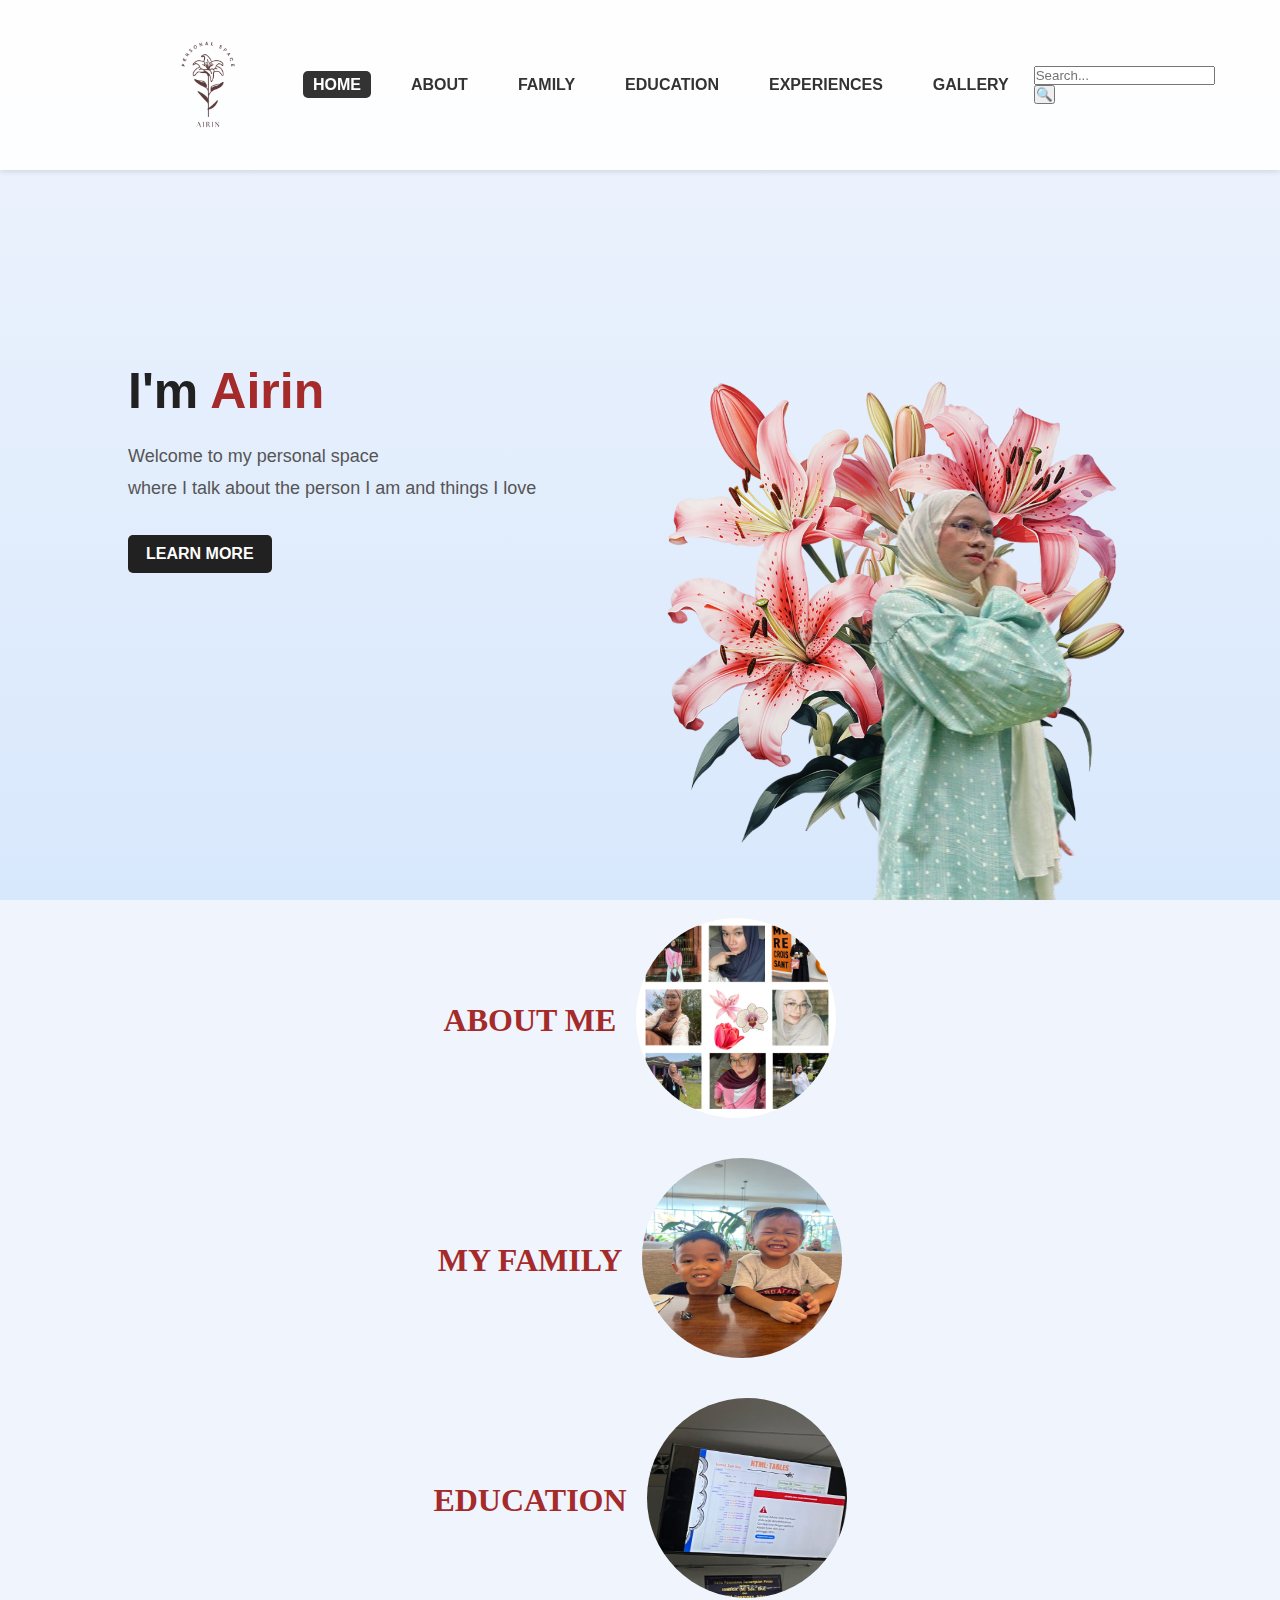
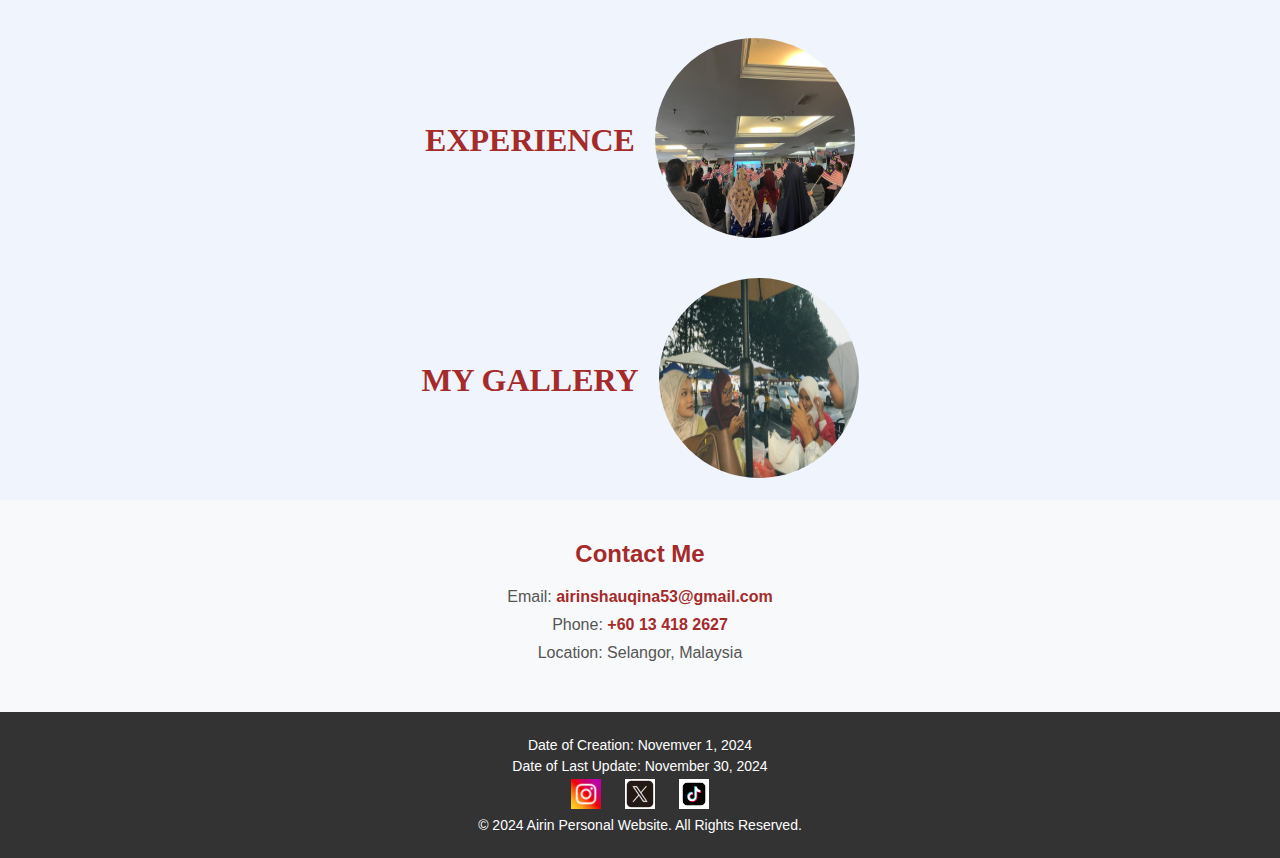
<file: index.html>
<!DOCTYPE html>
<html lang="en">
<head>
    <meta charset="UTF-8">
    <meta name="viewport" content="width=device-width, initial-scale=1.0">
    <title>Airin Personal Website</title>
    <style>
        * {
            margin: 0;
            padding: 0;
            font-family: sans-serif;
            box-sizing: border-box;
        }

        body {
            scroll-behavior: smooth; 
            background: #eff4fd;
        }

        .hero {
            position: relative;
            width: 100%;
            height: 100vh;
            background: linear-gradient(to bottom, #eff4fd, #d8e8fc);
        }

        nav {
            display: flex;
            align-items: center;
            justify-content: space-between;
            position: sticky; 
            top: 0;
            background: rgba(255, 255, 255, 0.9);
            box-shadow: 0 2px 5px rgba(0, 0, 0, 0.1);
            padding: 5px 10%;
            z-index: 1000;
        }

        nav img.logo {
            width: 160px;
        }

        nav ul {
            display: flex;
            list-style: none;
        }

        nav ul li {
            margin: 0 15px;
        }

        nav ul li a {
            text-decoration: none;
            color: #333;
            font-size: 16px;
            font-weight: bold;
            padding: 5px 10px;
            border-radius: 5px;
            transition: all 0.3s ease; 
        }

        nav ul li a:hover {
            background: brown;
            color: white;
        }

        nav ul li a.active {
            background: #333;
            color: white;
        }

        .detel {
            margin-left: 10%;
            margin-top: 15%;
        }

        .detel h1 {
            font-size: 50px;
            color: #212121;
            margin-bottom: 20px;
        }

        .detel span {
            color: brown;
        }

        .detel p {
            color: #555;
            line-height: 1.8em;
            font-size: 18px;
        }

        .detel a {
            background: #212121;
            padding: 10px 18px;
            text-decoration: none;
            font-weight: bold;
            color: white;
            display: inline-block;
            margin: 30px 0;
            border-radius: 5px;
            font-size: 16px;
            transition: background 0.3s ease;
        }

        .detel a:hover {
            background: brown;
        }

        .images {
            width: 45%;
            height: auto;
            position: absolute;
            bottom: 0;
            right: 100px;
        }

        .images img {
            max-width: 100%;
            position: absolute;
            left: 50%;
            bottom: 0;
            transform: translateX(-50%);
            transition: bottom 1s, left 1s;
        }

        .images:hover img.girl {
            left: 45%;
        }

        @media (max-width: 768px) {
            nav {
                padding: 10px 5%;
            }

            .detel {
                margin-left: 5%;
            }

            .detel h1 {
                font-size: 40px;
            }

            .images {
                width: 60%;
                right: 10px;
            }

.search-bar {
    display: flex;
    align-items: center;
    border: 1px solid #ccc;
    border-radius: 20px;
    padding: 5px 10px;
    background: white;
    transition: all 0.3s ease;
}

.search-bar input {
    border: none;
    outline: none;
    font-size: 16px;
    padding: 5px;
    margin-right: 5px;
    width: 150px;
    transition: width 0.3s ease;
}

.search-bar button {
    background: none;
    border: none;
    cursor: pointer;
    font-size: 16px;
}

.search-bar input:focus {
    width: 200px; 
}
        }

    </style>
</head>
<body>
    <div class="hero">
        <nav>
            <img src="image/logo.png" class="logo" alt="Logo">
            <ul>
        <li><a href="index.html" class="active">HOME</a></li>
        <li><a href="about.html">ABOUT</a></li>
        <li><a href="family.html">FAMILY</a></li>
        <li><a href="edu.html">EDUCATION</a></li>
        <li><a href="experience.html">EXPERIENCES</a></li>
        <li><a href="gallery.html">GALLERY</a></li>
            </ul>
 <form class="search-bar">
        <input type="text" placeholder="Search..." aria-label="Search">
        <button type="submit">🔍</button>
    </form>
        </nav>
        <div class="detel" id="home">
            <h1>I'm <span>Airin</span></h1>
            <p>Welcome to my personal space <br> where I talk about the person I am and things I love</p>
            <a href="file:///C:/Users/USER/Desktop/personal%20web/about.html">LEARN MORE</a>
        </div>
        <div class="images">
            <img src="image/flowerback.png" class="fav" alt="Background">
            <img src="image/gogirl.png" class="girl" alt="Girl Image">
        </div>
    </div>

    <br><div style="display: flex; align-items: center; justify-content: center; gap: 20px;">
    <h1 style="font-family: 'Times New Roman', serif; color:brown; margin: 0;">ABOUT ME</h1>
    <a href="about.html">
        <img src="image/airin.jpg" alt="mememe" style="width: 200px; height: 200px; border-radius: 50%;">
    </a>
</div></br>

<br><div style="display: flex; align-items: center; justify-content: center; gap: 20px;">
	<h1 style="font-family: 'Times New Roman', serif; color: brown; margin: 0;">MY FAMILY</h1>
	<a href="family.html">
        <img src="image/fambam.jpg" alt="bestduos" style="width: 200px; height: 200px; border-radius: 50%;">
    </a>
</div></br>

<br><div style="display: flex; align-items: center; justify-content: center; gap: 20px;">
	<h1 style="font-family: 'Times New Roman', serif; color: brown; margin: 0;">EDUCATION</h1>
	<a href="edu.html">
        <img src="image/edu.jpg" alt="kelas" style="width: 200px; height: 200px; border-radius: 50%;">
    </a>
</div></br>

<br><div style="display: flex; align-items: center; justify-content: center; gap: 20px;">
	<h1 style="font-family: 'Times New Roman', serif; color: brown; margin: 0;">EXPERIENCE</h1>
	<a href="experience.html">
        <img src="image/experience.jpg" alt="kijo" style="width: 200px; height: 200px; border-radius: 50%;">
    </a>
</div></br>

<br><div style="display: flex; align-items: center; justify-content: center; gap: 20px;">
	<h1 style="font-family: 'Times New Roman', serif; color: brown; margin: 0;">MY GALLERY</h1>
	<a href="gallery.html">
        <img src="image/bestie.jpg" alt="mybtch" style="width: 200px; height: 200px; border-radius: 50%;">
    </a>
</div></br>
</body>
</html>

<!DOCTYPE html>
<html lang="en">
<head>
    <meta charset="UTF-8">
    <meta name="viewport" content="width=device-width, initial-scale=1.0">
    <title>Airin Personal Website</title>
    <style>
        * {
            margin: 0;
            padding: 0;
            font-family: sans-serif;
            box-sizing: border-box;
        }

        body {
            scroll-behavior: smooth; 
            background: #eff4fd;
        }

        .hero {
            position: relative;
            width: 100%;
            height: 100vh;
            background: linear-gradient(to bottom, #eff4fd, #d8e8fc);
        }

        nav {
            display: flex;
            align-items: center;
            justify-content: space-between;
            position: sticky; 
            top: 0;
            background: rgba(255, 255, 255, 0.9);
            box-shadow: 0 2px 5px rgba(0, 0, 0, 0.1);
            padding: 5px 10%;
            z-index: 1000;
        }

        nav img.logo {
            width: 160px;
        }

        nav ul {
            display: flex;
            list-style: none;
        }

        nav ul li {
            margin: 0 15px;
        }

        nav ul li a {
            text-decoration: none;
            color: #333;
            font-size: 16px;
            font-weight: bold;
            padding: 5px 10px;
            border-radius: 5px;
            transition: all 0.3s ease; 
        }

        nav ul li a:hover {
            background: brown;
            color: white;
        }

        nav ul li a.active {
            background: #333;
            color: white;
        }

        footer {
            background: #333;
            color: white;
            text-align: center;
            padding: 20px 10px;
            font-size: 14px;
        }

        footer p {
            margin: 5px 0;
        }

        footer .social-icons a {
            margin: 0 10px;
            text-decoration: none;
        }

        footer .social-icons img {
            width: 30px;
            height: 30px;
            transition: transform 0.3s ease;
        }

        footer .social-icons img:hover {
            transform: scale(1.2); 
        }

        .contact {
            background: #f8f9fa;
            padding: 40px 20px;
            text-align: center;
        }

        .contact h2 {
            color: brown;
            font-size: 24px;
            margin-bottom: 20px;
        }

        .contact p {
            color: #555;
            font-size: 16px;
            margin-bottom: 10px;
        }

        .contact a {
            color: brown;
            text-decoration: none;
            font-weight: bold;
        }

        .contact a:hover {
            text-decoration: underline;
        }
    </style>
</head>
<body>
    <section class="contact">
        <h2>Contact Me</h2>
        <p>Email: <a href="mailto:.com">airinshauqina53@gmail.com</a></p>
        <p>Phone: <a href="tel:+60">+60 13 418 2627</a></p>
        <p>Location: Selangor, Malaysia</p>
    </section>

    <footer>
        <p>Date of Creation: Novemver 1, 2024</p>
        <p>Date of Last Update: November 30, 2024</p>
        <div class="social-icons">
            <a href="https://www.instagram.com/airinariffin/?hl=en" target="_blank">
                <img src="image/insta icon.jpg" alt="Instagram">
            </a>
            <a href="https://x.com/dissembledemure"_blank">
                <img src="image/twitter icon.jpg" alt="Twitter">
            </a>
            <a href="https://www.tiktok.com/en/" target="_blank">
                <img src="image/tiktok icon.jpg" alt="TikTok">
            </a>
        </div>
        <p>&copy; 2024 Airin Personal Website. All Rights Reserved.</p>
    </footer>
</body>
</html>
</file>
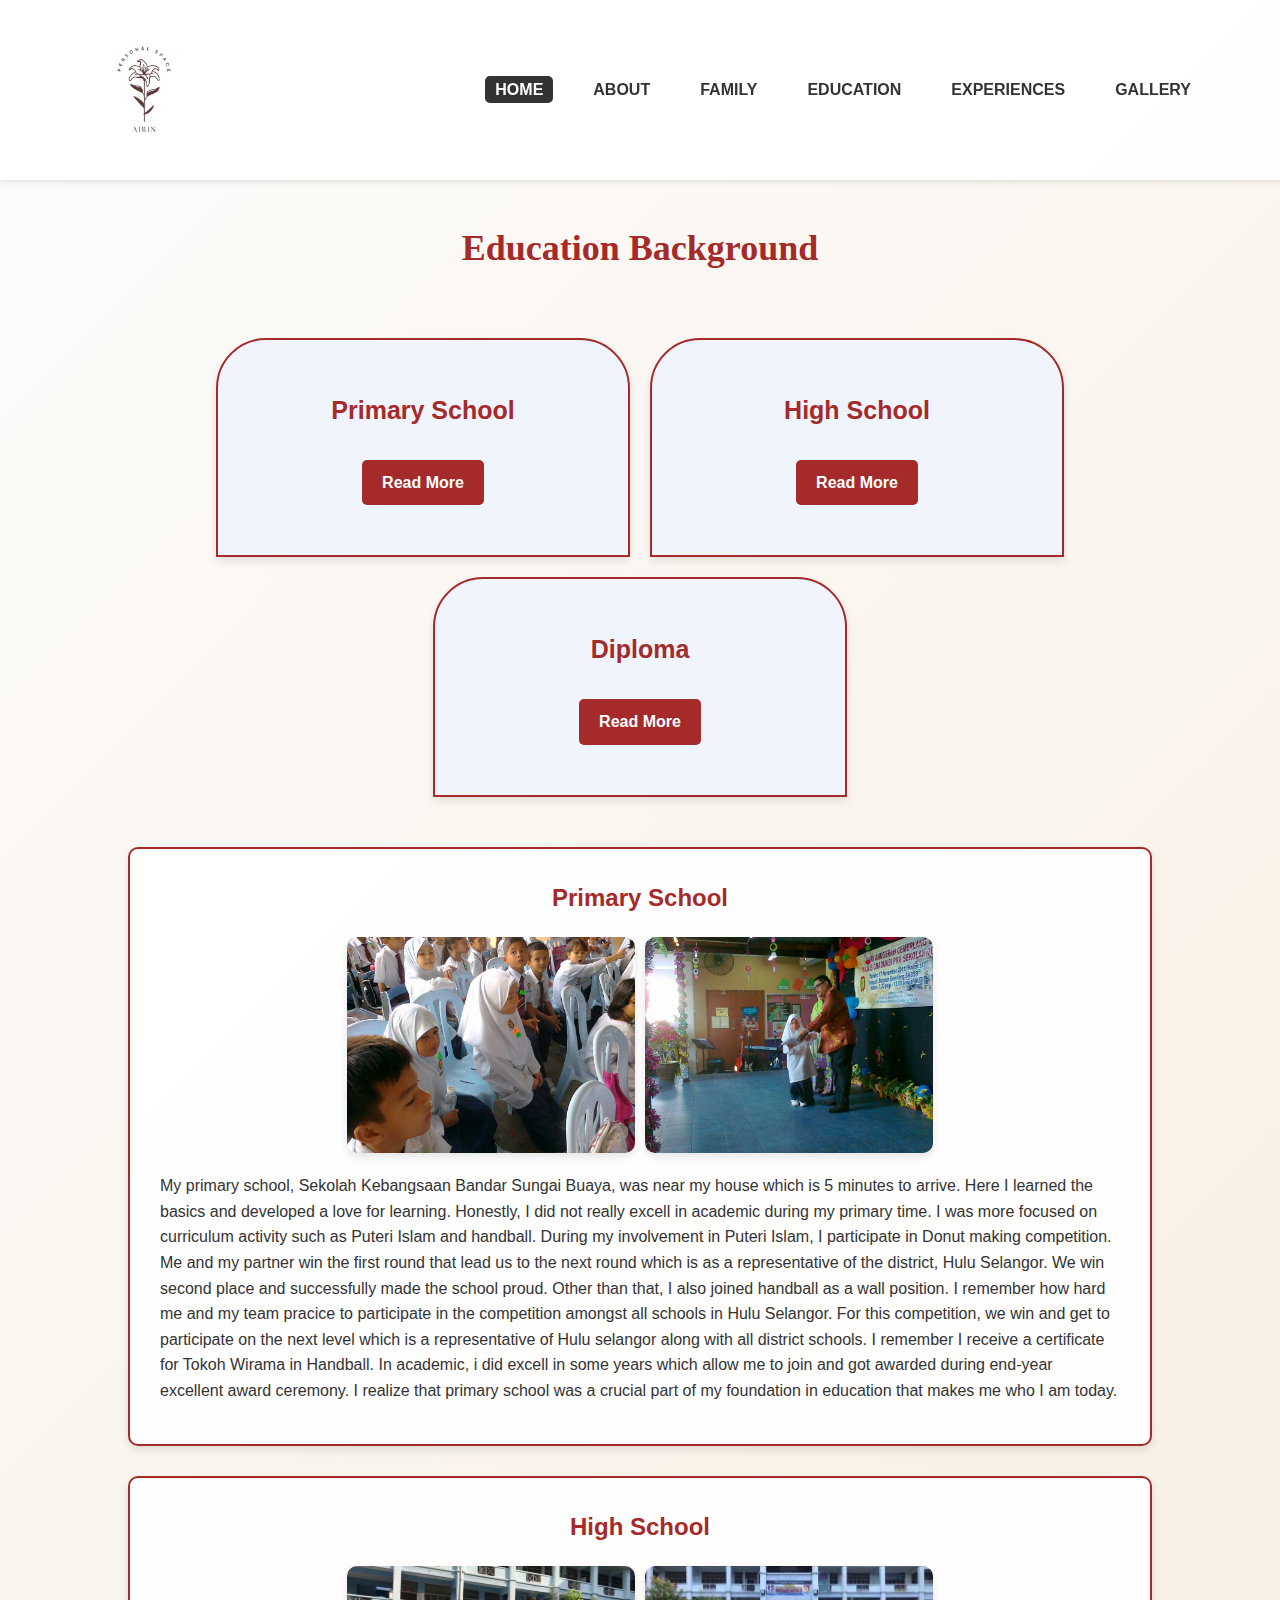
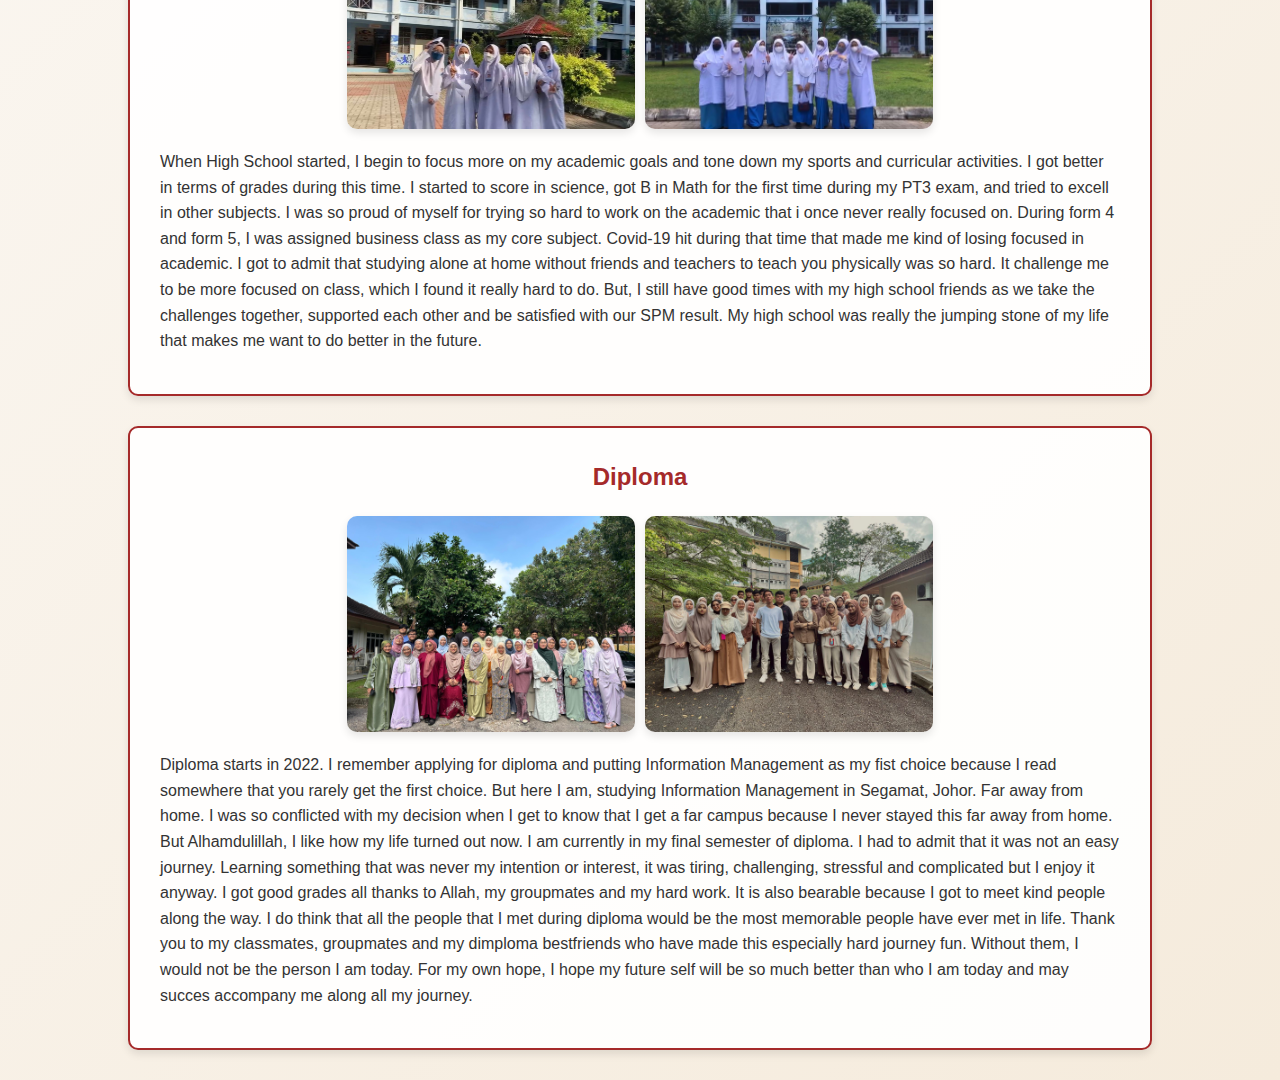
<file: edu.html>
<!DOCTYPE html>
<html lang="en">
<head>
    <meta charset="UTF-8">
    <meta name="viewport" content="width=device-width, initial-scale=1.0">
    <title>Education Background</title>
    <style>
        body, h1, h2, ul, li, p {
            margin: 0;
            padding: 0;
            font-family: Arial, sans-serif;
        }

        body {
            background: linear-gradient(135deg, #fdfcfb, #f5ebdc);
            line-height: 1.6;
            max-width: 100%;
            overflow-x: hidden;
        }

        nav {
            display: flex;
            align-items: center;
            justify-content: space-between;
            position: sticky;
            top: 0;
            background: rgba(255, 255, 255, 0.9);
            box-shadow: 0 2px 5px rgba(0, 0, 0, 0.1);
            padding: 10px 5%;
            z-index: 1000;
        }

        nav img.logo {
            width: 160px;
        }

        nav ul {
            display: flex;
            list-style: none;
        }

        nav ul li {
            margin: 0 15px;
        }

        nav ul li a {
            text-decoration: none;
            color: #333;
            font-size: 16px;
            font-weight: bold;
            padding: 5px 10px;
            border-radius: 5px;
            transition: all 0.3s ease;
        }

        nav ul li a:hover {
            background: brown;
            color: white;
        }

        nav ul li a.active {
            background: #333;
            color: white;
        }

        h1 {
            text-align: center;
            color: brown;
            margin: 40px 0;
            font-size: 36px;
            font-family: times new roman;
        }

        .education-nav {
            display: flex;
            justify-content: center;
            gap: 20px;
            flex-wrap: wrap;
            padding: 20px;
            margin-top: 30px;
            justify-content: center;
        }

        .nav-box {
            display: flex;
            align-items: center;
            justify-content: center;
            flex-direction: column;
            width: 25%;
            padding: 50px;
            background: #eff4fd;
            border: 2px solid brown;
            border-radius: 50px 50px 0 0;
            box-shadow: 0 4px 8px rgba(0, 0, 0, 0.1);
            text-align: center;
            transition: transform 0.3s, box-shadow 0.3s;
        }

        .nav-box h2 {
            color: brown;
            font-size: 25px;
            margin-bottom: 20px;
        }

        .nav-box:hover {
            transform: scale(1.05);
            box-shadow: 0 6px 12px rgba(0, 0, 0, 0.2);
        }

        .nav-box a {
            margin-top: 10px;
            text-decoration: none;
            color: white;
            background: brown;
            padding: 10px 20px;
            border-radius: 5px;
            font-weight: bold;
            transition: background 0.3s;
        }

        .nav-box a:hover {
            background: #333;
        }

        .content {
            padding: 30px;
            margin: 30px 10%;
            border: 2px solid brown;
            border-radius: 10px;
            background: rgba(255, 255, 255, 0.9);
            box-shadow: 0 4px 8px rgba(0, 0, 0, 0.1);
        }

        .content h2 {
            color: brown;
            text-align: center;
            margin-bottom: 20px;
        }

        .content p {
            color: #333;
            font-size: 16px;
            margin: 10px 0;
        }

        .content div {
            display: flex;
            gap: 10px;
            justify-content: center;
            margin-bottom: 20px;
            flex-wrap: wrap;
        }

        .content img {
            width: 30%;
            border-radius: 10px;
            box-shadow: 0 4px 8px rgba(0, 0, 0, 0.1);
        }

        @media (max-width: 768px) {
            .education-nav {
                flex-direction: column;
                align-items: center;
            }

            .nav-box {
                width: 80%;
                margin-bottom: 20px;
            }

            .content div img {
                width: 45%;
            }
        }
    </style>
</head>
<body>
    <nav>
        <img src="image/logo.png" class="logo" alt="Logo">
        <ul>
            <li><a href="index.html" class="active">HOME</a></li>
            <li><a href="about.html">ABOUT</a></li>
            <li><a href="family.html">FAMILY</a></li>
            <li><a href="edu.html">EDUCATION</a></li>
            <li><a href="experience.html">EXPERIENCES</a></li>
            <li><a href="gallery.html">GALLERY</a></li>
        </ul>
    </nav>


    <h1>Education Background</h1>

    <div class="education-nav">
        <div class="nav-box">
            <h2>Primary School</h2>
            <a href="#primary">Read More</a>
        </div>
        <div class="nav-box">
            <h2>High School</h2>
            <a href="#highschool">Read More</a>
        </div>
        <div class="nav-box">
            <h2>Diploma</h2>
            <a href="#diploma">Read More</a>
        </div>
    </div>

    <div class="content" id="primary">
        <h2>Primary School</h2>
        <div>
            <img src="image/ps1.jpg" alt="Primary School Image">
            <img src="image/ps2.jpg" alt="Primary School Image">
        </div>
     <p>My primary school, Sekolah Kebangsaan Bandar Sungai Buaya, was near my house which is 5 minutes to arrive.
	Here I learned the basics and developed a love for learning. Honestly, I did not really excell in academic
	during my primary time. I was more focused on curriculum activity such as Puteri Islam and handball. During
	my involvement in Puteri Islam, I participate in Donut making competition. Me and my partner win the first round
	that lead us to the next round which is as a representative of the district, Hulu Selangor. We win second place
	and successfully made the school proud. Other than that, I also joined handball as a wall position. I remember how
	hard me and my team pracice to participate in the competition amongst all schools in Hulu Selangor. For this competition,
	we win and get to participate on the next level which is a representative of Hulu selangor along with all district schools.
	I remember I receive a certificate for Tokoh Wirama in Handball. In academic, i did excell in some years which allow me to
	join and got awarded during end-year excellent award ceremony. I realize that primary school was a crucial part of my foundation
	in education that makes me who I am today.</p>
    </div>

    <div class="content" id="highschool">
        <h2>High School</h2>
        <div>
            <img src="image/hs1.jpg" alt="High School Image">
            <img src="image/hs2.jpg" alt="High School Image">
        </div>
      <p>When High School started, I begin to focus more on my academic goals and tone down my sports and curricular activities. I got better
	in terms of grades during this time. I started to score in science, got B in Math for the first time during my PT3 exam, and tried to 
	excell in other subjects. I was so proud of myself for trying so hard to work on the academic that i once never really focused on. During
	form 4 and form 5, I was assigned business class as my core subject. Covid-19 hit during that time that made me kind of losing focused in
	academic. I got to admit that studying alone at home without friends and teachers to teach you physically was so hard. It challenge me to
	be more focused on class, which I found it really hard to do. But, I still have good times with my high school friends as we take the challenges
	together, supported each other and be satisfied with our SPM result. My high school was really the jumping stone of my life that makes me want to
	do better in the future. 
	</p>
    </div>

    <div class="content" id="diploma">
        <h2>Diploma</h2>
        <div>
            <img src="image/dl1.jpg" alt="Diploma Image">
            <img src="image/dl2.jpg" alt="Diploma Image">
        </div>
        <p>Diploma starts in 2022. I remember applying for diploma and putting Information Management as my fist choice because I read somewhere that 
	you rarely get the first choice. But here I am, studying Information Management in Segamat, Johor. Far away from home. I was so conflicted with
	my decision when I get to know that I get a far campus because I never stayed this far away from home. But Alhamdulillah, I like how
	my life turned out now. I am currently in my final semester of diploma. I had to admit that it was not an easy journey. Learning something that
	was never my intention or interest, it was tiring, challenging, stressful and complicated but I enjoy it anyway. I got good grades
	all thanks to Allah, my groupmates and my hard work. It is also bearable because I got to meet kind people along the way. I do think that all the
	people that I met during diploma would be the most memorable people have ever met in life. Thank you to my classmates, groupmates and my dimploma bestfriends
	who have made this especially hard journey fun. Without them, I would not be the person I am today. For my own hope, I hope my future self will be so much
	better than who I am today and may succes accompany me along all my journey.</p>
    </div>
</body>
</html>
</file>
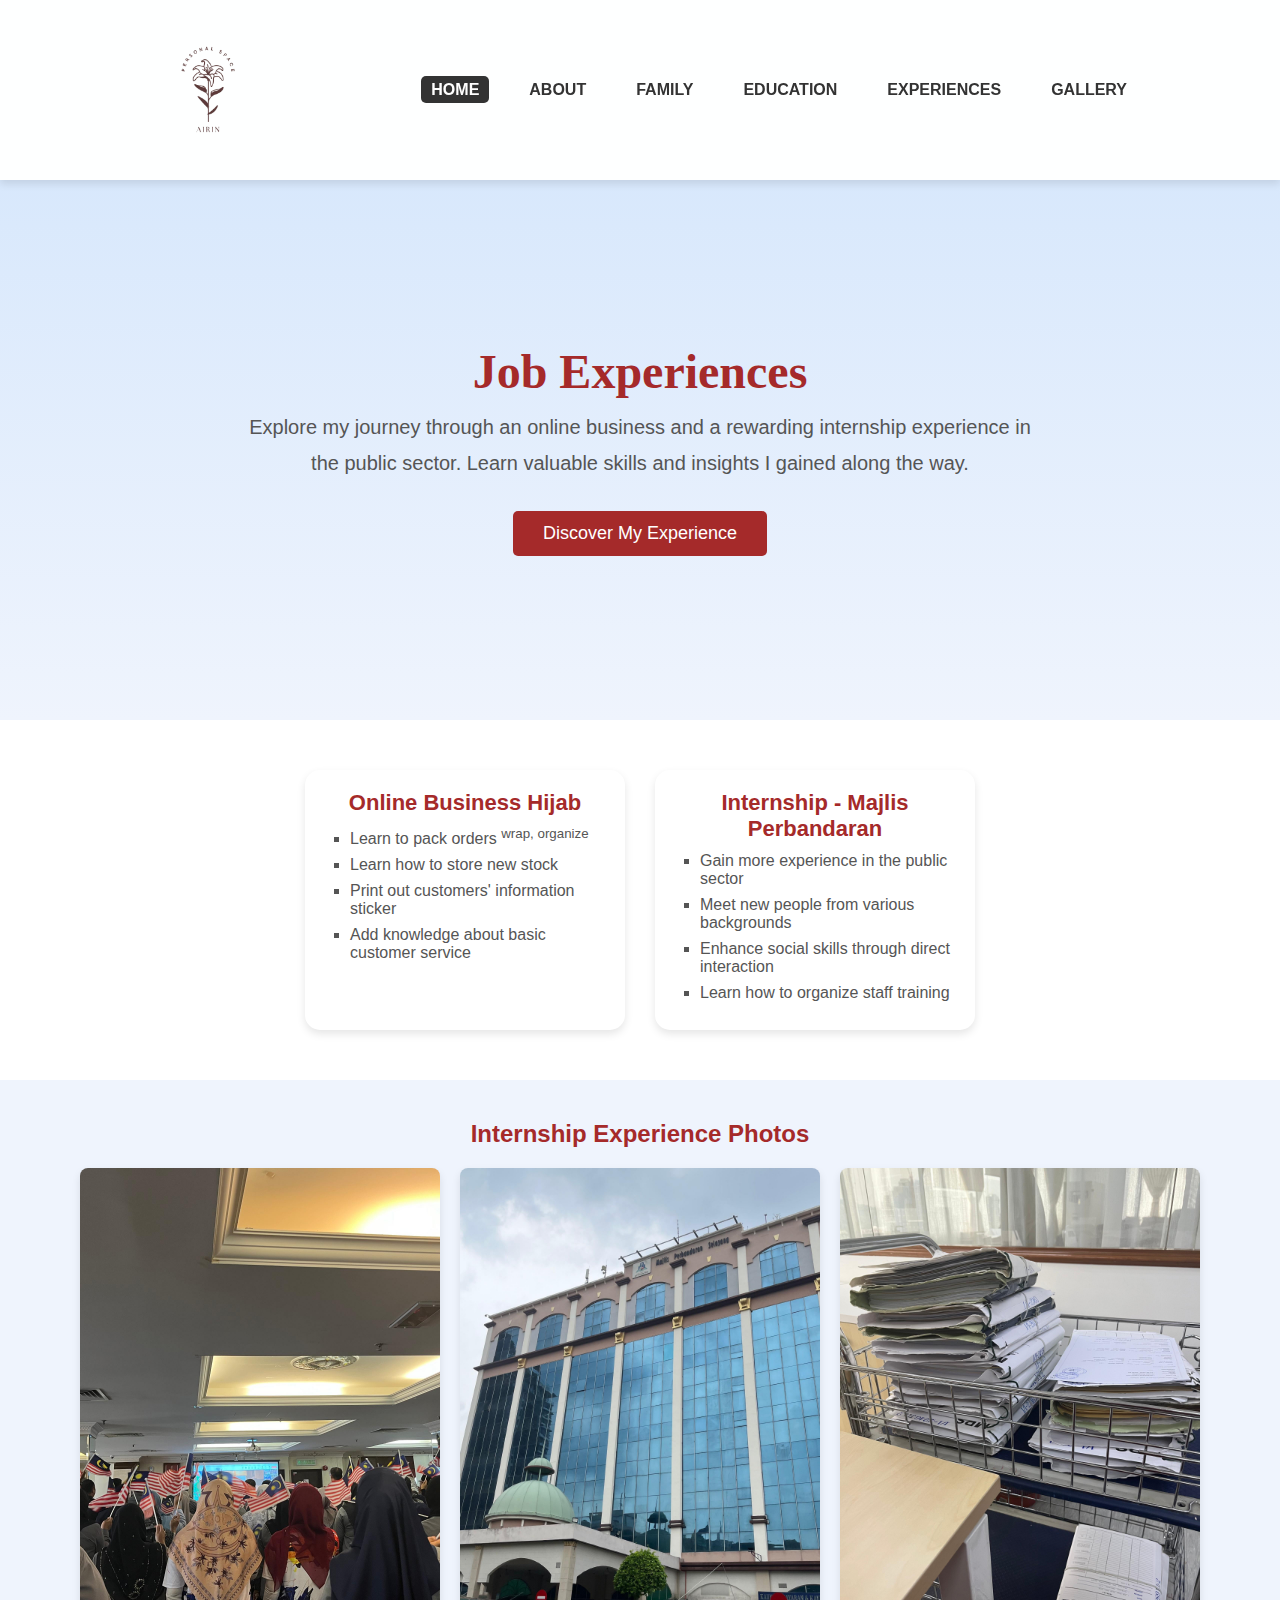
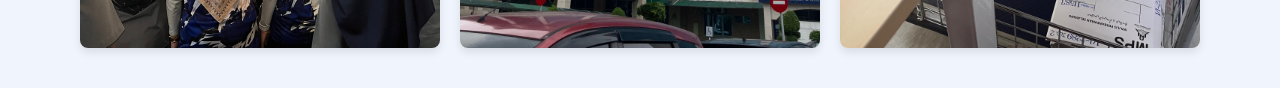
<file: experience.html>
<!DOCTYPE html>
<html lang="en">
<head>
    <meta charset="UTF-8">
    <meta name="viewport" content="width=device-width, initial-scale=1.0">
    <title>Work Experience</title>
    <style>
        * {
            margin: 0;
            padding: 0;
            font-family: 'Arial', sans-serif;
            box-sizing: border-box;
        }

        body {
            background-color: #f1f8ff;
            color: #333;
        }

        nav {
            display: flex;
            justify-content: space-between;
            align-items: center;
            position: sticky;
            top: 0;
            background: rgba(255, 255, 255, 0.9);
            box-shadow: 0 4px 8px rgba(0, 0, 0, 0.1);
            padding: 10px 10%;
            z-index: 1000;
        }

        nav img.logo {
            width: 160px;
        }

        nav ul {
            display: flex;
            list-style: none;
        }

        nav ul li {
            margin: 0 15px;
        }

        nav ul li a {
            text-decoration: none;
            color: #333;
            font-size: 16px;
            font-weight: bold;
            padding: 5px 10px;
            border-radius: 5px;
            transition: all 0.3s ease;
        }

        nav ul li a:hover {
            background: brown;
            color: white;
        }

        nav ul li a.active {
            background: #333;
            color: white;
        }

        .hero {
            height: 60vh;
            background: linear-gradient(to bottom, #d8e8fc, #eff4fd);
            display: flex;
            flex-direction: column;
            justify-content: center;
            align-items: center;
            text-align: center;
            color: brown;
            padding: 10px 10%;
        }

        .hero h1 {
            font-size: 48px;
            font-weight: bold;
            margin-bottom: 10px;
	    font-family: times new roman;
        }

        .hero p {
            font-size: 20px;
            line-height: 1.8;
            color: #555;
            margin-bottom: 30px;
            max-width: 800px;
        }

        .hero .cta {
            background: brown;
            color: white;
            padding: 12px 30px;
            font-size: 18px;
            border-radius: 5px;
            text-decoration: none;
            transition: background 0.3s ease;
        }

        .hero .cta:hover {
            background: #333;
        }

        .experience-section {
            display: flex;
            justify-content: center;
            flex-wrap: wrap;
            gap: 30px;
            padding: 50px 20px;
            background: #fff;
        }

        .experience-card {
            width: 320px;
            background: #fff;
            padding: 20px;
            border-radius: 15px;
            box-shadow: 0 4px 8px rgba(0, 0, 0, 0.1);
            transition: transform 0.3s ease;
            text-align: center;
        }

        .experience-card:hover {
            transform: translateY(-10px);
        }

        .experience-card h3 {
            color: brown;
            font-size: 22px;
            margin-bottom: 10px;
        }

        .experience-card ul {
            list-style-type: square;
            padding-left: 25px;
            text-align: left;
            color: #555;
        }

        .experience-card ul li {
            margin-bottom: 8px;
        }

        .internship-box {
            padding: 40px;
            background: #eff4fd;
            text-align: center;
        }

        .internship-box h3 {
            margin-bottom: 20px;
            color: brown;
            font-size: 24px;
        }

        .internship-images {
            display: flex;
            justify-content: center;
            flex-wrap: wrap;
            gap: 20px;
        }

        .internship-images img {
            width: 30%;
            height: auto;
            border-radius: 8px;
            object-fit: cover;
            box-shadow: 0 4px 8px rgba(0, 0, 0, 0.1);
            transition: transform 0.3s ease;
        }

        .internship-images img:hover {
            transform: scale(1.05);
        }

        @media (max-width: 768px) {
            .hero h1 {
                font-size: 36px;
            }

            .hero p {
                font-size: 18px;
            }

            .experience-card {
                width: 90%;
            }

            .internship-images img {
                width: 90%;
            }
        }
    </style>
</head>
<body>

        <nav>
            <img src="image/logo.png" class="logo" alt="Logo">
            <ul>
        <li><a href="index.html" class="active">HOME</a></li>
        <li><a href="about.html">ABOUT</a></li>
        <li><a href="family.html">FAMILY</a></li>
        <li><a href="edu.html">EDUCATION</a></li>
        <li><a href="experience.html">EXPERIENCES</a></li>
        <li><a href="gallery.html">GALLERY</a></li>
            </ul>
</nav>
    <section class="hero">
        <h1>Job Experiences</h1>
        <p>Explore my journey through an online business and a rewarding internship experience in the public sector. Learn valuable skills and insights I gained along the way.</p>
        <a href="#experience" class="cta">Discover My Experience</a>
    </section>

    <section id="experience" class="experience-section">
        <div class="experience-card">
            <h3>Online Business Hijab</h3>
            <ul>
                <li>Learn to pack orders <sup>wrap, organize</sup></li>
                <li>Learn how to store new stock</li>
		<li>Print out customers' information sticker</li>
                <li>Add knowledge about basic customer service</li>
            </ul>
        </div>

        <div class="experience-card">
            <h3>Internship - Majlis Perbandaran</h3>
            <ul>
                <li>Gain more experience in the public sector</li>
                <li>Meet new people from various backgrounds</li>
                <li>Enhance social skills through direct interaction</li>
                <li>Learn how to organize staff training</li>
            </ul>
        </div>
    </section>

    <section class="internship-box">
        <h3>Internship Experience Photos</h3>
        <div class="internship-images">
            <img src="image/exp.jpg" alt="Internship Work 1">
            <img src="image/expe.jpg" alt="Internship Work 2">
            <img src="image/werkwerk.jpg" alt="Internship Work 3">
        </div>
    </section>

</body>
</html>
</file>
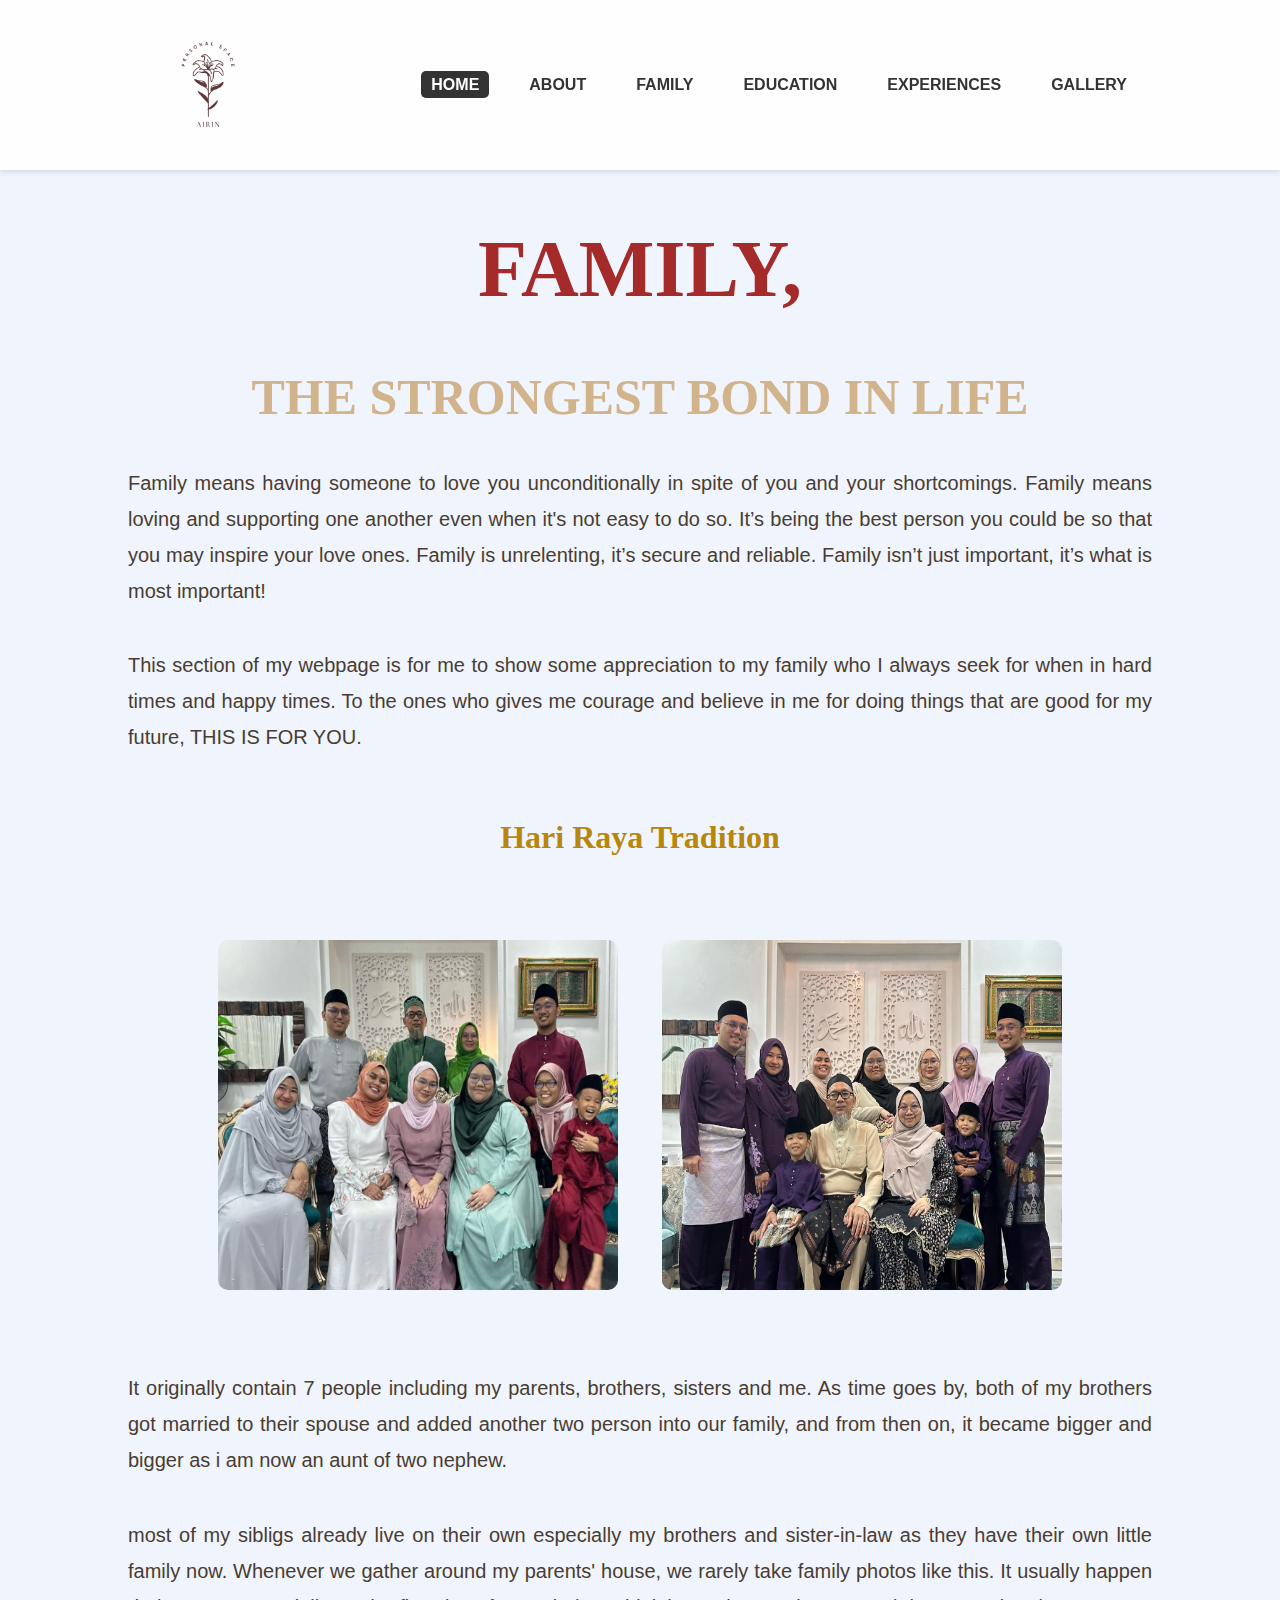
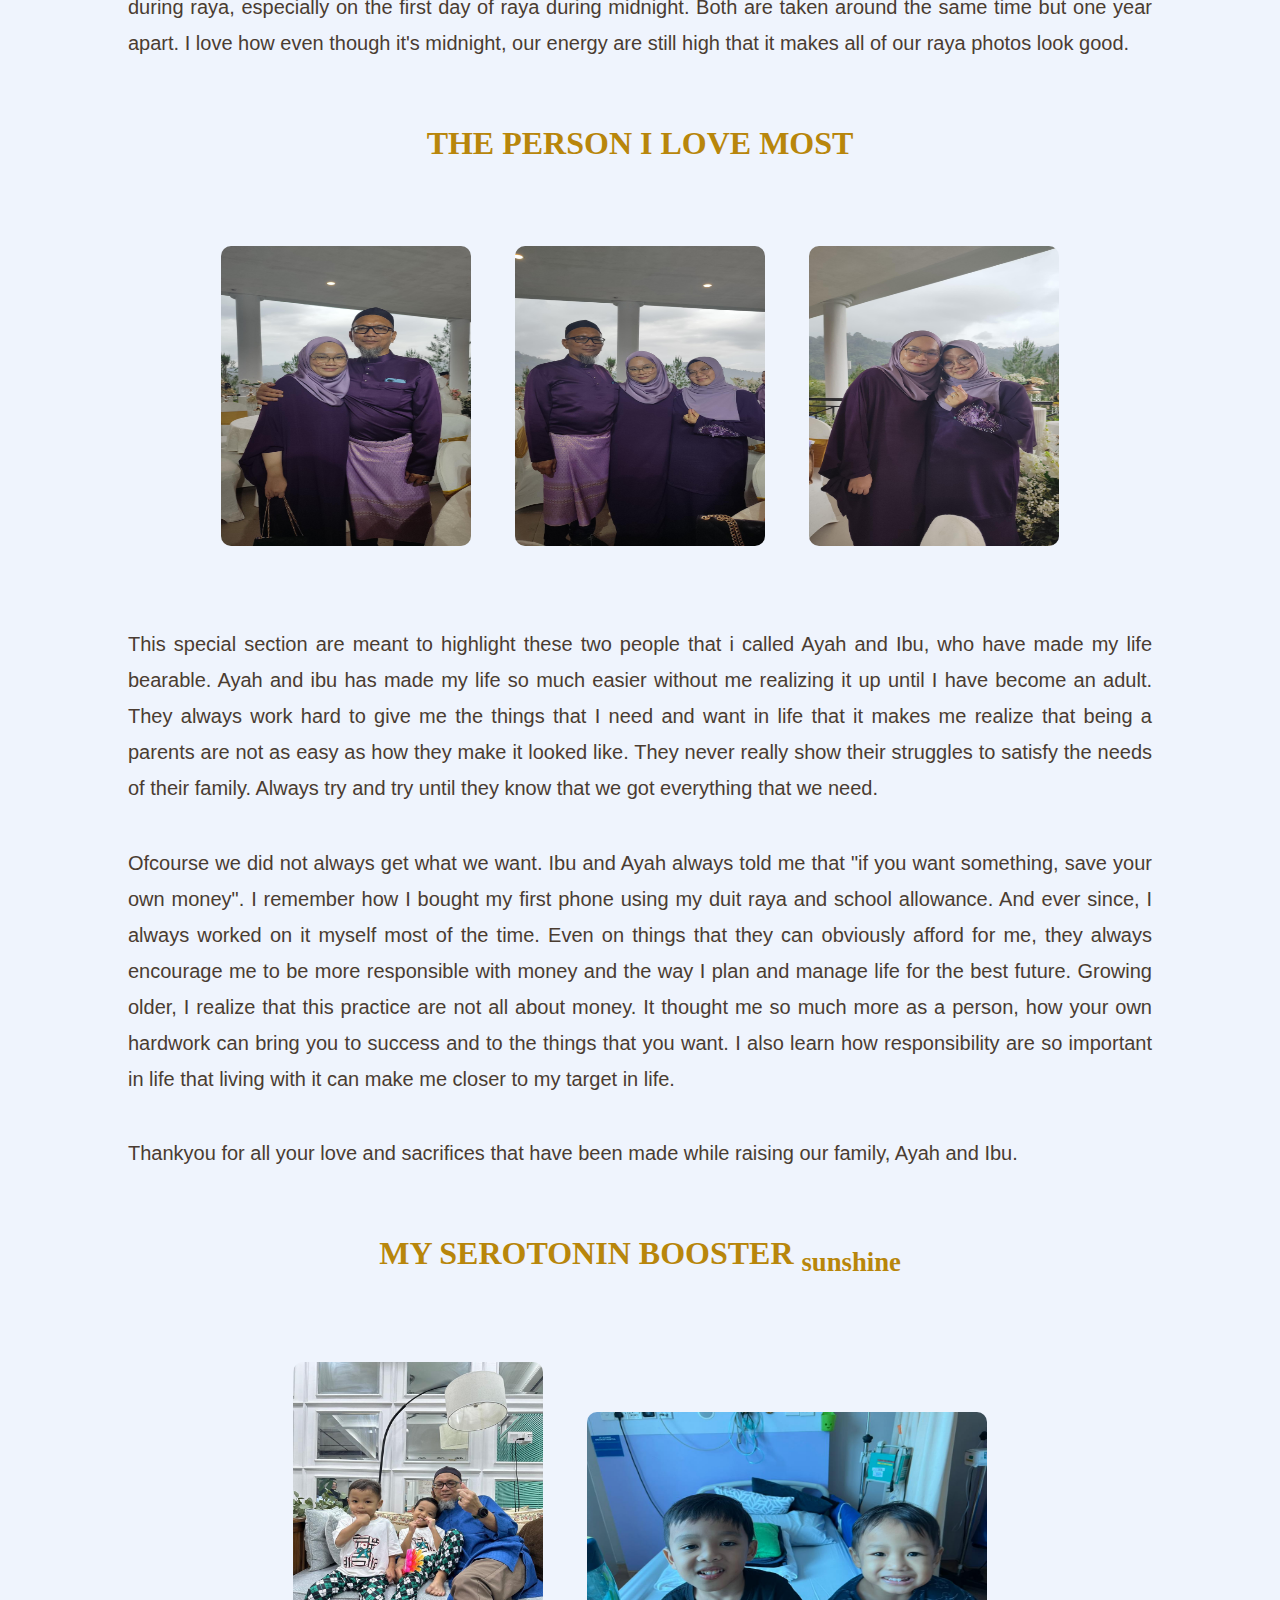
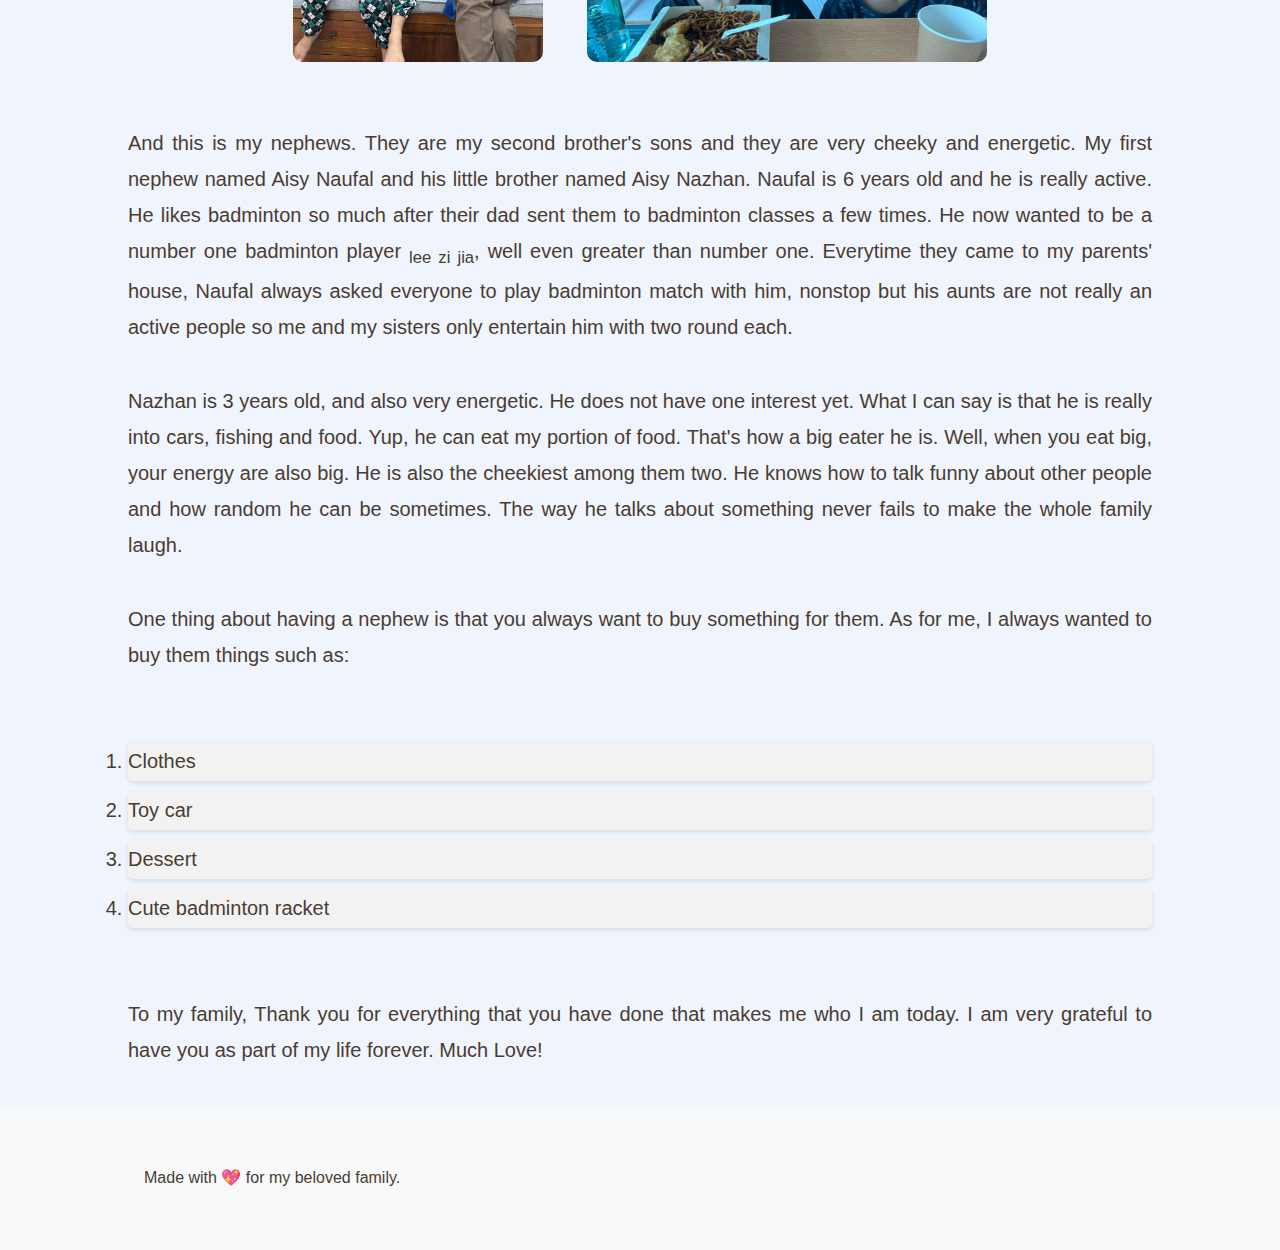
<file: family.html>
<html>
<head>
</head>
<body>
    <meta charset="UTF-8">
    <meta name="viewport" content="width=device-width, initial-scale=1.0">
    <title>Airin's Family</title>
        <nav>
            <img src="image/logo.png" class="logo" alt="Logo">
            <ul>
        <li><a href="index.html" class="active">HOME</a></li>
        <li><a href="about.html">ABOUT</a></li>
        <li><a href="family.html">FAMILY</a></li>
        <li><a href="edu.html">EDUCATION</a></li>
        <li><a href="experience.html">EXPERIENCES</a></li>
        <li><a href="gallery.html">GALLERY</a></li>
            </ul>
</nav>
    <style>
        nav {
            display: flex;
            align-items: center;
            justify-content: space-between;
            position: sticky; 
            top: 0;
            background: rgba(255, 255, 255, 0.9);
            box-shadow: 0 2px 5px rgba(0, 0, 0, 0.1);
            padding: 5px 10%;
            z-index: 1000;
            font-family: Arial, sans-serif; 
        }

        nav img.logo {
            width: 160px;
        }

        nav ul {
            display: flex;
            list-style: none;
        }

        nav ul li {
            margin: 0 15px;
        }

        nav ul li a {
            text-decoration: none;
            color: #333;
            font-size: 16px;
            font-weight: bold;
            padding: 5px 10px;
            border-radius: 5px;
            transition: all 0.3s ease;
        }

        nav ul li a:hover {
            background: brown;
            color: white;
        }

        nav ul li a.active {
            background: #333;
            color: white;
        }

        body {
            font-family: "Arial", sans-serif;
            margin: 0;
            padding: 0;
            background-color: #eff4fd; 
        }

        h1 {
            text-align: center;
            color: brown;
            font-family: "Times New Roman", serif;
        }

        p {
            font-size: 20px;
            text-align: justify;
            line-height: 1.8;
            margin: 3% 10%;
            color: #4A3C31;
            font-family: "Arial", sans-serif;
        }

        footer p {
            font-family: "Times New Roman", serif; 
        }

        .footer {
            text-align: center;
            padding: 20px;
            background-color: #f8f9fa;
            margin-top: 20px;
        }

        .footer p {
            font-size: 16px;
            color: #4A3C31;
        }

        ol {
            text-align: center;
            font-size: 20px;
            color: #4A3C31;
        }

        ol li {
            margin: 10px 0;
        }
    </style>

    <h1 style="color:brown; font-size:80px; text-align: center;">FAMILY,</h1>
    <center><h1 style="font-size:50px; color: tan;">THE STRONGEST BOND IN LIFE</h1></center>

    <p style="font-size:20px; text-align:justify; line-height: 1.8; margin:3% 10%; color: #4A3C31;">
	Family means having someone to love you unconditionally in spite of you and your shortcomings.
	Family means loving and supporting one another even when it's not easy to do so.  It’s being
	the best person you could be so that you may inspire your love ones. Family is unrelenting,
	it’s secure and reliable. Family isn’t just important, it’s what is most important!
    </p>
    <p style="font-size:20px; text-align:justify; line-height: 1.8; margin:3% 10%; color: #4A3C31;">
	This section of my webpage is for me to show some appreciation to my family who I always seek for
	when in hard times and happy times. To the ones who gives me courage and believe in me for doing
	things that are good for my future, THIS IS FOR YOU.
    </p>

    <h1 style="color:darkgoldenrod; text-align: center; margin:5% 10%;">Hari Raya Tradition</h1>
    <center>
        <img src="image/fam1.jpg" alt="raya1" width="400" height="350" style="margin: 20px; border-radius: 10px;">
        <img src="image/fam2.jpg" alt="raya2" width="400" height="350" style="margin: 20px; border-radius: 10px;">
    </center><br>

    <p style="font-size:20px; text-align:justify; line-height: 1.8; margin:3% 10%; color: #4A3C31;">
	It originally contain 7 people including my parents, brothers, sisters and me. As time goes by, both of my brothers
	got married to their spouse and added another two person into our family, and from then on, it became bigger and bigger
	as i am now an aunt of two nephew.
    </p>
    <p style="font-size:20px; text-align:justify; line-height: 1.8; margin:3% 10%; color: #4A3C31;">
	most of my sibligs already live on their own especially my brothers and sister-in-law as
	they have their own little family now. Whenever we gather around my parents' house, we rarely take family photos like this. It usually happen during raya,
	especially on the first day of raya during midnight. Both are taken around the same time but one year apart. I love how even though it's
	midnight, our energy are still high that it makes all of our raya photos look good.</p>

    <h1 style="color:darkgoldenrod; text-align: center; margin:5% 10%;">THE PERSON I LOVE MOST</h1>
    <center>
        <img src="image/fam4.jpg" alt="wedwed" width="250" height="300" style="margin: 20px; border-radius: 10px;">
        <img src="image/fam3.jpg" alt="wed" width="250" height="300" style="margin: 20px; border-radius: 10px;">
        <img src="image/fam5.jpg" alt="wedwedwed" width="250" height="300" style="margin: 20px; border-radius: 10px;">
    </center><br>
	<p style="font-size:20;text-align:justify; line-height: 1.8; margin:3% 10%; color: #4A3C31;">
	This special section are meant to highlight these two people that i called Ayah and Ibu, who have made my life bearable.
	Ayah and ibu has made my life so much easier without me realizing it up until I have become an adult. They always work
	hard to give me the things that I need and want in life that it makes me realize that being a parents are not as easy as
	how they make it looked like. They never really show their struggles to satisfy the needs of their family. Always try and
	try until they know that we got everything that we need.
	</p>
	<p style="font-size:20;text-align:justify; line-height: 1.8; margin:3% 10%; color: #4A3C31;">
	Ofcourse we did not always get what we want. Ibu and Ayah always told me that "if you want something, save your own money".
	I remember how I bought my first phone using my duit raya and school allowance. And ever since, I always worked on it myself
	most of the time. Even on things that they can obviously afford for me, they always encourage me to be more responsible with money
	and the way I plan and manage life for the best future. Growing older, I realize that this practice are not all about money. 
	It thought me so much more as a person, how your own hardwork can bring you to success and to the things that you want. I also learn
	how responsibility are so important in life that living with it can make me closer to my target in life.
	</p>
	<p style="font-size:20;text-align:justify; line-height: 1.8; margin:3% 10%; color: #4A3C31;">
	Thankyou for all your love and sacrifices that have been made while raising our family, Ayah and Ibu.
	</p>

    <h1 style="color:darkgoldenrod; text-align: center; margin:5% 10%;">MY SEROTONIN BOOSTER <sub>sunshine</sub></h1>
    <center>
        <img src="image/fambam9.jpg" alt="raya1" width="250" height="300" style="margin: 20px; border-radius: 10px;">
        <img src="image/fambam6.jpg" alt="fruits" width="400" height="250" style="margin: 20px; border-radius: 10px;">
    </center>

	<p style="font-size:20;text-align:justify; line-height: 1.8; margin:3% 10%; color: #4A3C31;">
	And this is my nephews. They are my second brother's sons and they are very cheeky and energetic. My first nephew named Aisy Naufal
	and his little brother named Aisy Nazhan. Naufal is 6 years old and he is really active. He likes badminton so much after their dad sent
	them to badminton classes a few times. He now wanted to be a number one badminton player <sub>lee zi jia</sub>, well even greater than number
	one. Everytime they came to my parents' house, Naufal always asked everyone to play badminton match with him, nonstop but his aunts are not
	really an active people so me and my sisters only entertain him with two round each.
	</p>
	<p style="font-size:20;text-align:justify; line-height: 1.8; margin:3% 10%; color: #4A3C31;">
	Nazhan is 3 years old, and also very energetic. He does not have one interest yet. What I can say is that he is really into cars, fishing
	and food. Yup, he can eat my portion of food. That's how a big eater he is. Well, when you eat big, your energy are also big. He is also 
	the cheekiest among them two. He knows how to talk funny about other people and how random he can be sometimes. The way he talks about something 
	never fails to make the whole family laugh.
	</p>
<p style="font-size:20;text-align:justify; line-height: 1.8; margin:3% 10%; color: #4A3C31;">
One thing about having a nephew is that you always want to buy something for them. As for me, I always wanted to buy them things such as:</p>

<center>
    <ol style="list-style-type: decimal; font-size: 20px; color: #4A3C31; padding: 20px 0; margin: 0 10%; text-align: left; font-family: 'Arial', sans-serif;">
        <li style="padding: 8px 0; background-color: #f2f2f2; border-radius: 5px; box-shadow: 0 2px 5px rgba(0, 0, 0, 0.1);">
            Clothes
        </li>
        <li style="padding: 8px 0; background-color: #f2f2f2; border-radius: 5px; box-shadow: 0 2px 5px rgba(0, 0, 0, 0.1);">
            Toy car
        </li>
        <li style="padding: 8px 0; background-color: #f2f2f2; border-radius: 5px; box-shadow: 0 2px 5px rgba(0, 0, 0, 0.1);">
            Dessert
        </li>
        <li style="padding: 8px 0; background-color: #f2f2f2; border-radius: 5px; box-shadow: 0 2px 5px rgba(0, 0, 0, 0.1);">
            Cute badminton racket
        </li>
    </ol>
</center>
<p style="font-size:20;text-align:justify; line-height: 1.8; margin:3% 10%; color: #4A3C31;">
To my family, Thank you for everything that you have done that makes me who I am today. I am very grateful to have you
as part of my life forever. Much Love!</p>
    <div class="footer">
        <p>Made with 💖 for my beloved family.</p>
    </div>

</body>
</html>
</file>
